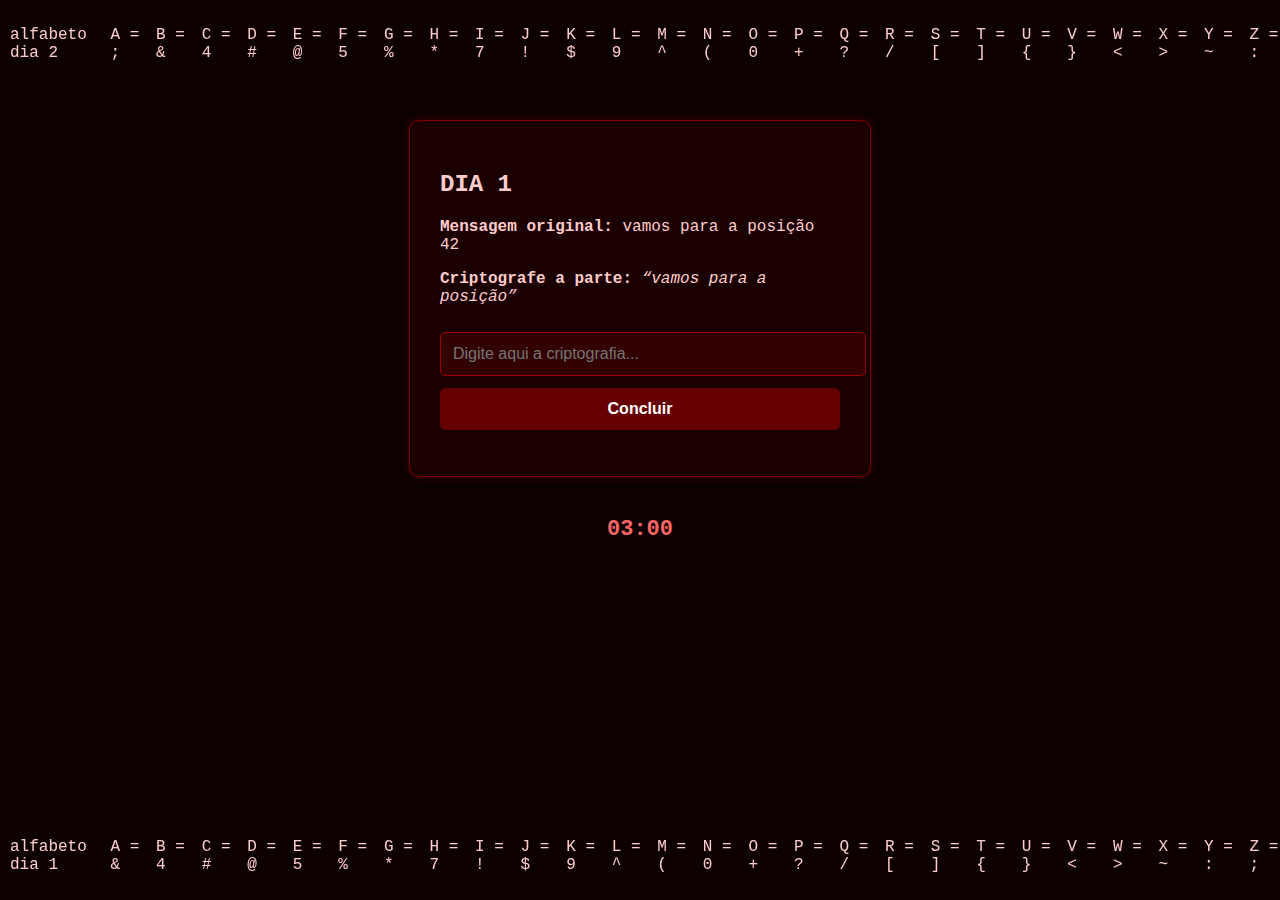
<file: criptografar.html>
<!DOCTYPE html>
<html lang="pt-BR">
<head>
  <meta charset="UTF-8" />
  <meta name="viewport" content="width=device-width, initial-scale=1.0"/>
  <title>Criptografe a Frase</title>
  <link rel="stylesheet" href="criptografar.css" />
</head>
<body>

  <div id="container">

    <div id="desafio">
      <h2>DIA 1</h2>
      <p><strong>Mensagem original:</strong> vamos para a posição 42</p>
      <p><strong>Criptografe a parte:</strong> <em>“vamos para a posição”</em></p>
      <input type="text" id="resposta" placeholder="Digite aqui a criptografia..." />
      <button id="verificar">Concluir</button>
      <p id="feedback"></p>
    </div>

    <div id="timer">03:00</div>

    <div id="vitoria" class="hidden">
      <h3>Parabéns! O cofre se abriu!</h3>
    </div>

    <div id="blocos-notas">
  <p>alfabeto dia 1</p>
  <p>A = &</p>
  <p>B = 4</p>
  <p>C = #</p>
  <p>D = @</p>
  <p>E = 5</p>
  <p>F = %</p>
  <p>G = *</p>
  <p>H = 7</p>
  <p>I = !</p>
  <p>J = $</p>
  <p>K = 9</p>
  <p>L = ^</p>
  <p>M = (</p>
  <p>N = 0</p>
  <p>O = +</p>
  <p>P = ?</p>
  <p>Q = /</p>
  <p>R = [</p>
  <p>S = ]</p>
  <p>T = {</p>
  <p>U = }</p>
  <p>V = <</p>
  <p>W = ></p>
  <p>X = ~</p>
  <p>Y = :</p>
  <p>Z = ;</p>
</div>

<div id="blocos-notas2">
  <p>alfabeto dia 2</p>
  <p>A = ;</p>
  <p>B = &</p>
  <p>C = 4</p>
  <p>D = #</p>
  <p>E = @</p>
  <p>F = 5</p>
  <p>G = %</p>
  <p>H = *</p>
  <p>I = 7</p>
  <p>J = !</p>
  <p>K = $</p>
  <p>L = 9</p>
  <p>M = ^</p>
  <p>N = (</p>
  <p>O = 0</p>
  <p>P = +</p>
  <p>Q = ?</p>
  <p>R = /</p>
  <p>S = [</p>
  <p>T = ]</p>
  <p>U = {</p>
  <p>V = }</p>
  <p>W = <</p>
  <p>X = ></p>
  <p>Y = ~</p>
  <p>Z = :</p>
</div>
    
  </div>

  <script src="criptografar.js"></script>
</body>
</html>
</file>
<file: criptografar.css>
body {
  background-color: #0d0000;
  color: #ffcccc;
  font-family: "Courier New", monospace;
  margin: 0;
  padding: 20px;
}

#container {
  display: flex;
  flex-direction: column;
  align-items: center;
  padding-top: 100px; /* empurra pra baixo */
  gap: 40px;
}

#desafio, #vitoria {
  background-color: #1a0000;
  padding: 30px;
  border: 1px solid #800000;
  border-radius: 10px;
  width: 400px;
  box-shadow: 0 0 8px #ff000033;
}

#blocos-notas {
  position: fixed;
  bottom: 10px;
  left: 10px;
  display: flex;
  gap: 15px;
  z-index: 1000;
}

.bloco-notas {
  width: 220px;
  max-height: 35vh;
  overflow-y: auto;
  background-color: rgba(30, 0, 0, 0.9);
  color: #ffdada;
  padding: 10px 12px;
  font-family: monospace;
  font-size: 14px;
  border: 1px solid #990000;
  border-radius: 10px;
  box-shadow: 0 0 8px rgba(255, 0, 0, 0.3);
}

#blocos-notas2 {
  position: fixed;
  top: 10px;
  left: 10px;
  display: flex;
  gap: 15px;
  z-index: 1000;
}

.bloco-notas {
  width: 220px;
  max-height: 35vh;
  overflow-y: auto;
  background-color: rgba(30, 0, 0, 0.9);
  color: #ffdada;
  padding: 10px 12px;
  font-family: monospace;
  font-size: 14px;
  border: 1px solid #990000;
  border-radius: 10px;
  box-shadow: 0 0 8px rgba(255, 0, 0, 0.3);
}

input[type="text"] {
  width: 100%;
  padding: 12px;
  margin-top: 10px;
  font-size: 16px;
  background: #330000;
  color: #fff0f0;
  border: 1px solid #990000;
  border-radius: 5px;
}

button {
  margin-top: 12px;
  padding: 12px;
  width: 100%;
  background: #660000;
  color: #fff;
  border: none;
  border-radius: 6px;
  cursor: pointer;
  font-weight: bold;
  font-size: 16px;
  transition: background 0.3s;
}

button:hover {
  background: #990000;
}

#timer {
  font-size: 22px;
  font-weight: bold;
  color: #ff6666;
  text-align: center;
}

.hidden {
  display: none;
}
</file>
